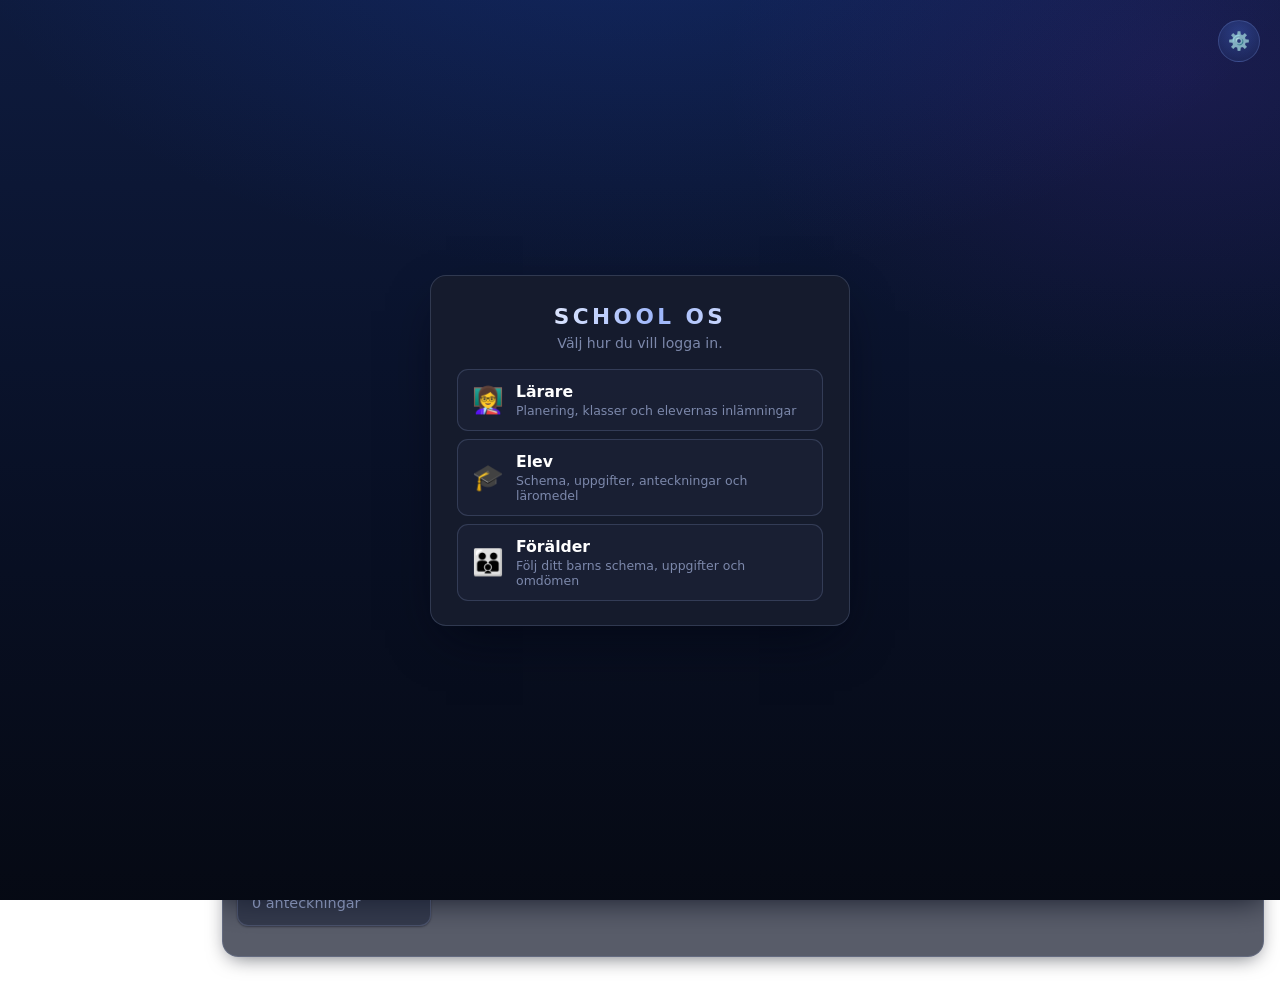
<file: index.html>
<!DOCTYPE html>
<html lang="sv">
<head>
  <meta charset="UTF-8" />
  <meta name="viewport" content="width=device-width, initial-scale=1" />
  <title>School OS</title>
  <!-- The app itself lives in the "School OS" folder, whose space has to be
       percent-encoded in a URL. This redirect keeps the published address a
       plain https://<user>.github.io/Wproz/ instead of making anyone type
       the encoded path by hand. -->
  <meta http-equiv="refresh" content="0; url=./School%20OS/Start.html" />
  <link rel="canonical" href="./School%20OS/Start.html" />
  <style>
    body {
      margin: 0;
      min-height: 100vh;
      display: flex;
      align-items: center;
      justify-content: center;
      font-family: "Segoe UI", system-ui, sans-serif;
      color: #eef2fb;
      background: #0b1020;
    }
    a {
      color: #7aa2ff;
    }
  </style>
</head>
<body>
  <p>Öppnar School OS… <a href="./School%20OS/Start.html">Klicka här om inget händer.</a></p>
  <script>
    // Belt-and-suspenders: some browsers ignore a meta refresh when the page
    // is restored from the back/forward cache.
    location.replace("./School%20OS/Start.html");
  </script>
</body>
</html>
</file>
<file: School OS/StartStyle.css>
/* A layout class with its own `display` outranks the browser's [hidden]
   rule, so any element given `display: flex` here would stay on screen
   while its .hidden flag said otherwise. Settling it once, up front,
   keeps every panel in the app honest about being hidden. */
[hidden] {
  display: none !important;
}

:root {
  --hue: 224;
  --sat: 63%;

  /* School OS 3.0 surface system. Everything visual routes through these
     so the whole app restyles coherently and still follows the live
     --hue/--sat theme picker. Purely cosmetic -- no layout metrics here,
     so positioning is untouched. */
  --surface-1: hsl(var(--hue) 34% 14% / 0.72);
  --surface-2: hsl(var(--hue) 34% 17% / 0.6);
  --surface-hover: hsl(var(--hue) 45% 32% / 0.28);
  --surface-sunken: hsl(var(--hue) 40% 9% / 0.5);

  --line-soft: hsl(var(--hue) 40% 70% / 0.14);
  --line: hsl(var(--hue) 40% 70% / 0.22);
  --line-strong: hsl(var(--hue) 55% 72% / 0.38);

  --accent: hsl(var(--hue) 92% 68%);
  --accent-soft: hsl(var(--hue) 92% 68% / 0.16);
  --accent-line: hsl(var(--hue) 92% 72% / 0.55);
  --accent-glow: hsl(var(--hue) 92% 60% / 0.28);

  --text: #eef2fb;
  --text-dim: #aab6d4;
  --text-faint: #7c88ab;
  /* Emphasis text -- headings, the active tab, a selected row. A light UI
     style flips this to near-black while --text stays the body colour. */
  --text-strong: #ffffff;

  --radius-sm: 7px;
  --radius: 11px;
  --radius-lg: 16px;

  --shadow-sm: 0 1px 2px rgba(3, 6, 18, 0.4);
  --shadow: 0 6px 20px -6px rgba(3, 6, 18, 0.6);
  --shadow-lg: 0 20px 50px -16px rgba(3, 6, 18, 0.75);

  --ease: cubic-bezier(0.32, 0.72, 0.28, 1);

  --app-bg:
    radial-gradient(1100px 620px at 50% -12%, hsl(var(--hue) 82% 52% / 0.2), transparent 62%),
    radial-gradient(760px 520px at 92% 8%, hsl(calc(var(--hue) + 42) 72% 52% / 0.12), transparent 60%),
    linear-gradient(
      to bottom,
      hsl(var(--hue) var(--sat) 15%) 0%,
      hsl(var(--hue) var(--sat) 9%) 55%,
      hsl(var(--hue) calc(var(--sat) - 8%) 5%) 100%
    );
  --topbar-bg: linear-gradient(to bottom, hsl(var(--hue) 40% 12% / 0.55), transparent);
  --logo-bg: linear-gradient(100deg, #ffffff 10%, hsl(var(--hue) 92% 80%) 55%, #ffffff 95%);
  --blur: 14px;
  --popover-bg: hsl(var(--hue) 35% 13% / 0.98);
  --status-neutral: #c2c2c2;
  --status-progress: #ffc966;
  --status-completed: #6fe3ab;
  --status-fail: #ff8a8a;
}

/* ---------- UI styles ----------
   Each style is a full re-declaration of the token block above, so the
   whole app restyles from one attribute on <html> and every style still
   follows the live --hue/--sat colour picker. No layout metrics are
   touched, only surfaces, lines, radii, shadows and text colours. */

/* Kompakt: flat and square. No glow, minimal shadow, tight corners --
   more information per screen, less chrome. */
:root[data-ui-style="kompakt"] {
  --surface-1: hsl(var(--hue) 30% 13% / 0.9);
  --surface-2: hsl(var(--hue) 28% 17% / 0.85);
  --surface-hover: hsl(var(--hue) 35% 26% / 0.9);
  --surface-sunken: hsl(var(--hue) 32% 9% / 0.8);

  --line-soft: hsl(var(--hue) 25% 65% / 0.16);
  --line: hsl(var(--hue) 25% 65% / 0.28);
  --line-strong: hsl(var(--hue) 40% 70% / 0.45);

  --accent: hsl(var(--hue) 85% 66%);
  --accent-soft: hsl(var(--hue) 85% 60% / 0.2);
  --accent-line: hsl(var(--hue) 85% 66% / 0.7);
  --accent-glow: transparent;

  --radius-sm: 2px;
  --radius: 3px;
  --radius-lg: 4px;

  --shadow-sm: none;
  --shadow: none;
  --shadow-lg: 0 8px 24px -10px rgba(0, 0, 0, 0.7);

  --app-bg: linear-gradient(to bottom, hsl(var(--hue) 24% 12%), hsl(var(--hue) 24% 8%));
  --topbar-bg: hsl(var(--hue) 26% 14%);
  --popover-bg: hsl(var(--hue) 26% 15%);
  --blur: 0px;
}

/* Ljus: a light, papery UI. --text-strong flips to near-black so headings
   and selected rows stay legible on pale surfaces. */
:root[data-ui-style="ljus"] {
  --surface-1: hsl(var(--hue) 45% 100% / 0.78);
  --surface-2: hsl(var(--hue) 40% 99% / 0.9);
  --surface-hover: hsl(var(--hue) 70% 90% / 0.75);
  --surface-sunken: hsl(var(--hue) 35% 95% / 0.9);

  --line-soft: hsl(var(--hue) 30% 40% / 0.14);
  --line: hsl(var(--hue) 30% 35% / 0.24);
  --line-strong: hsl(var(--hue) 55% 45% / 0.45);

  --accent: hsl(var(--hue) 72% 44%);
  --accent-soft: hsl(var(--hue) 80% 60% / 0.18);
  --accent-line: hsl(var(--hue) 65% 52% / 0.55);
  --accent-glow: hsl(var(--hue) 70% 60% / 0.18);

  --text: #26304a;
  --text-dim: #4e5a76;
  --text-faint: #74809b;
  --text-strong: #0d1424;

  --shadow-sm: 0 1px 2px hsl(var(--hue) 30% 30% / 0.1);
  --shadow: 0 6px 18px -8px hsl(var(--hue) 30% 25% / 0.28);
  --shadow-lg: 0 20px 44px -18px hsl(var(--hue) 30% 25% / 0.4);

  --app-bg:
    radial-gradient(1000px 560px at 50% -10%, hsl(var(--hue) 80% 78% / 0.3), transparent 60%),
    linear-gradient(to bottom, hsl(var(--hue) 40% 97%), hsl(var(--hue) 30% 92%));
  --topbar-bg: linear-gradient(to bottom, hsl(var(--hue) 50% 100% / 0.75), transparent);
  --popover-bg: hsl(var(--hue) 45% 100% / 0.98);
  --status-neutral: #4c5364;
  /* The pastel status colours are tuned for a dark chip; on a pale one
     they need to go darker to stay readable. */
  --status-progress: #8a5300;
  --status-completed: #0d7048;
  --status-fail: #b02418;
  --logo-bg: linear-gradient(100deg, hsl(var(--hue) 60% 22%) 10%, hsl(var(--hue) 75% 42%) 55%, hsl(var(--hue) 60% 22%) 95%);
}

/* Kontrast: maximum separation between surfaces and text. Near-black
   ground, bright borders on everything, pure white type. */
:root[data-ui-style="kontrast"] {
  --surface-1: #0a0d16;
  --surface-2: #121724;
  --surface-hover: hsl(var(--hue) 80% 45% / 0.35);
  --surface-sunken: #05070d;

  --line-soft: hsl(var(--hue) 40% 80% / 0.35);
  --line: hsl(var(--hue) 50% 85% / 0.55);
  --line-strong: hsl(var(--hue) 90% 80%);

  --accent: hsl(var(--hue) 100% 75%);
  --accent-soft: hsl(var(--hue) 100% 65% / 0.3);
  --accent-line: hsl(var(--hue) 100% 78%);
  --accent-glow: hsl(var(--hue) 100% 70% / 0.5);

  --text: #ffffff;
  --text-dim: #d6ddef;
  --text-faint: #a6b0c9;
  --text-strong: #ffffff;

  --radius-sm: 3px;
  --radius: 5px;
  --radius-lg: 6px;

  --shadow-sm: none;
  --shadow: none;
  --shadow-lg: 0 10px 30px -12px #000000;

  --app-bg: linear-gradient(to bottom, #05070d, #02040a);
  --topbar-bg: #05070d;
  --popover-bg: #0a0d16;
  --logo-bg: linear-gradient(100deg, #ffffff 10%, hsl(var(--hue) 100% 82%) 55%, #ffffff 95%);
  --blur: 0px;
}

/* Mjuk: rounder and warmer, with deeper shadows and softer edges. */
:root[data-ui-style="mjuk"] {
  --surface-1: hsl(var(--hue) 40% 20% / 0.6);
  --surface-2: hsl(var(--hue) 40% 26% / 0.5);
  --surface-hover: hsl(var(--hue) 60% 42% / 0.34);
  --surface-sunken: hsl(var(--hue) 45% 14% / 0.45);

  --line-soft: hsl(var(--hue) 60% 85% / 0.1);
  --line: hsl(var(--hue) 60% 85% / 0.16);
  --line-strong: hsl(var(--hue) 70% 80% / 0.3);

  --accent: hsl(var(--hue) 85% 76%);
  --accent-soft: hsl(var(--hue) 85% 70% / 0.2);
  --accent-line: hsl(var(--hue) 85% 78% / 0.45);
  --accent-glow: hsl(var(--hue) 85% 70% / 0.3);

  --text: #f3f1fb;
  --text-dim: #c3bedd;
  --text-faint: #8f89ab;

  --radius-sm: 12px;
  --radius: 18px;
  --radius-lg: 26px;

  --shadow-sm: 0 2px 6px -2px hsl(var(--hue) 50% 4% / 0.5);
  --shadow: 0 10px 30px -10px hsl(var(--hue) 50% 4% / 0.65);
  --shadow-lg: 0 26px 60px -20px hsl(var(--hue) 50% 4% / 0.75);

  --app-bg:
    radial-gradient(900px 520px at 18% -8%, hsl(calc(var(--hue) + 24) 70% 55% / 0.3), transparent 62%),
    radial-gradient(820px 520px at 88% 6%, hsl(calc(var(--hue) - 30) 70% 55% / 0.24), transparent 60%),
    linear-gradient(to bottom, hsl(var(--hue) 42% 18%), hsl(var(--hue) 45% 11%));
  --topbar-bg: linear-gradient(to bottom, hsl(var(--hue) 45% 22% / 0.5), transparent);
  --popover-bg: hsl(var(--hue) 42% 19% / 0.98);
  --blur: 20px;
}

* {
  box-sizing: border-box;
}

html {
  overflow-x: hidden;
}

body {
  margin: 0;
  font-family: "Inter", "Segoe UI Variable", "Segoe UI", system-ui, -apple-system, sans-serif;
  color: var(--text);
  -webkit-font-smoothing: antialiased;
  text-rendering: optimizeLegibility;
  min-height: 100vh;
  max-width: 100vw;
  overflow-x: hidden;
  display: flex;
  flex-direction: column;
  background: var(--app-bg);
  background-attachment: fixed;
}

/* ---------- Top bar & navigation ---------- */

.topbar {
  display: flex;
  flex-direction: column;
  align-items: center;
  padding: 18px 20px 16px;
  border-bottom: 1px solid var(--line-soft);
  background: var(--topbar-bg);
  backdrop-filter: blur(var(--blur));
}

.logo-block {
  display: flex;
  flex-direction: column;
  align-items: center;
  margin-bottom: 14px;
}

/* Which school the session belongs to, under the product name -- the
   place a tenant name goes. */
.logo-school {
  margin: 3px 0 0;
  font-size: 0.72rem;
  letter-spacing: 0.06em;
  color: var(--text-faint);
}

.logo-school:empty {
  display: none;
}

.logo {
  margin: 0;
  font-size: 1.4rem;
  letter-spacing: 0.16em;
  font-weight: 650;
  background: var(--logo-bg);
  -webkit-background-clip: text;
  background-clip: text;
  color: transparent;
}

.tabs {
  display: flex;
  justify-content: center;
  gap: 8px;
  flex-wrap: wrap;
  width: 100%;
  max-width: 900px;
}

.tab-btn {
  display: flex;
  flex-direction: column;
  align-items: center;
  gap: 5px;
  flex: 1 1 0;
  min-width: 120px;
  padding: 9px 14px;
  font-size: 0.92rem;
  font-weight: 550;
  color: var(--text-dim);
  background: var(--surface-2);
  border: 1px solid var(--line);
  border-radius: var(--radius);
  box-shadow: var(--shadow-sm);
  cursor: pointer;
  transition: background 0.22s var(--ease), border-color 0.22s var(--ease),
    color 0.22s var(--ease), transform 0.18s var(--ease), box-shadow 0.22s var(--ease);
}

.tab-btn:hover {
  background: var(--surface-hover);
  border-color: var(--line-strong);
  color: var(--text);
  transform: translateY(-1px);
  box-shadow: var(--shadow);
}

.tab-btn.active {
  background: linear-gradient(to bottom, var(--accent-soft), hsl(var(--hue) 60% 30% / 0.3));
  border-color: var(--accent-line);
  color: var(--text-strong);
  box-shadow: var(--shadow), 0 0 0 1px var(--accent-glow) inset;
}

.tab-btn:focus-visible {
  outline: 2px solid var(--accent);
  outline-offset: 2px;
}

.tab-btn-label {
  display: inline-block;
}

/* The nested badge shows which tab is currently docked inside this one --
   the button visibly "grows" a second row to hold it, so a host tab reads
   as larger/different from a normal tab at a glance. */
.tab-btn-nested {
  display: inline-flex;
  align-items: center;
  gap: 4px;
  padding: 2px 9px;
  font-size: 0.68rem;
  font-weight: 550;
  color: var(--text-strong);
  background: hsl(var(--hue) 40% 8% / 0.45);
  border: 1px solid var(--accent-line);
  border-radius: 999px;
}

.tab-btn-nested[hidden] {
  display: none;
}

/* ---------- Page content ---------- */

.content {
  margin: 0;
  padding: 18px 16px 32px 32px;
  flex: 1;
  display: flex;
  flex-direction: column;
  min-height: 0;
  width: 100%;
}

.page {
  display: none;
}

.page.active {
  display: block;
}

/* Only Mindmap needs to grow to fill the remaining viewport height (so its
   canvas can fill its box); every other page stays sized to its content,
   same as before. */
#mindmap.page.active {
  display: flex;
  flex-direction: column;
  flex: 1;
  min-height: 0;
}

/* ---------- Catalog (per-page topic index) ---------- */

.page-layout {
  display: flex;
  align-items: flex-start;
  gap: 20px;
}

#mindmap .page-layout {
  flex: 1;
  align-items: stretch;
  min-height: 0;
}

.catalog {
  flex: 0 0 170px;
  position: sticky;
  top: 20px;
  border-right: 1px solid var(--line-soft);
  padding-right: 16px;
}

.catalog-title {
  margin: 0 0 6px;
  font-size: 0.7rem;
  font-weight: 650;
  text-transform: uppercase;
  letter-spacing: 0.1em;
  color: var(--text-faint);
}

/* Second and later headings in the same catalog need to breathe away from
   the list above them; the first one still sits flush at the top. */
.catalog-title-section {
  margin-top: 18px;
}

.catalog-list {
  list-style: none;
  margin: 0;
  padding: 0;
  display: flex;
  flex-direction: column;
  gap: 3px;
}

.catalog-list li {
  padding: 5px 8px;
  background: var(--surface-2);
  border: 1px solid var(--line-soft);
  border-left: 2px solid var(--accent-line);
  border-radius: var(--radius-sm);
  font-size: 0.86rem;
  color: var(--text-dim);
}

.catalog-list-clickable li {
  cursor: pointer;
  transition: background 0.18s var(--ease), border-color 0.18s var(--ease), color 0.18s var(--ease);
}

.catalog-list-clickable li:hover {
  background: var(--surface-hover);
  color: var(--text);
}

.catalog-list-clickable li.active {
  background: var(--accent-soft);
  border-color: var(--accent-line);
  color: var(--text-strong);
}

.page-body {
  flex: 1;
  min-width: 0;
}

#mindmap .page-body {
  display: flex;
  flex-direction: column;
  min-height: 0;
}

@media (max-width: 700px) {
  .page-layout {
    flex-direction: column;
  }

  .catalog {
    position: static;
    flex: none;
    width: 100%;
    border-right: none;
    border-bottom: 1px solid var(--line-soft);
    padding-right: 0;
    padding-bottom: 16px;
  }
}

.page h2 {
  font-weight: 600;
  color: var(--text-strong);
  margin-bottom: 12px;
  letter-spacing: -0.01em;
}

.muted {
  color: var(--text-faint);
}

.list {
  list-style: none;
  margin: 0;
  padding: 0;
  display: flex;
  flex-direction: column;
  gap: 4px;
}

.list li {
  padding: 6px 8px;
  background: var(--surface-2);
  border: 1px solid var(--line-soft);
  border-radius: var(--radius-sm);
}

.time {
  display: inline-block;
  width: 55px;
  color: var(--accent);
  font-weight: 650;
  font-variant-numeric: tabular-nums;
}

/* ---------- Panels (Assignments table wrap, Calendar) ---------- */

.panel {
  background: var(--surface-1);
  border: 1px solid var(--line);
  border-radius: var(--radius-lg);
  padding: 12px 14px;
  box-shadow: var(--shadow);
  backdrop-filter: blur(16px);
}

.panel > h3 {
  margin: 0 0 10px;
  padding-bottom: 8px;
  font-size: 1rem;
  color: var(--text);
  font-weight: 600;
  letter-spacing: -0.01em;
  border-bottom: 1px solid var(--line-soft);
}

/* ---------- Cards (Subjects) ---------- */

.card-grid {
  display: grid;
  grid-template-columns: repeat(auto-fit, minmax(180px, 1fr));
  gap: 10px;
}

.card {
  background: var(--surface-2);
  border: 1px solid var(--line);
  border-radius: var(--radius);
  padding: 14px;
  box-shadow: var(--shadow-sm);
  transition: background 0.22s var(--ease), border-color 0.22s var(--ease),
    transform 0.22s var(--ease), box-shadow 0.22s var(--ease);
}

.card:hover {
  background: var(--surface-hover);
  border-color: var(--line-strong);
  transform: translateY(-2px);
  box-shadow: var(--shadow);
}

.card h3 {
  margin: 0 0 6px;
  font-weight: 600;
  letter-spacing: -0.01em;
}

.card p {
  margin: 0;
  font-size: 0.9rem;
}

/* ---------- Table (Assignments) ---------- */

.table {
  width: 100%;
  border-collapse: collapse;
  border: 1px solid var(--line-soft);
  border-radius: var(--radius);
  overflow: hidden;
}

.table th,
.table td {
  text-align: left;
  padding: 8px 10px;
  border-bottom: 1px solid var(--line-soft);
  border-right: 1px solid var(--line-soft);
}

.table th:last-child,
.table td:last-child {
  border-right: none;
}

.table tr:last-child td {
  border-bottom: none;
}

.table th {
  color: var(--text-faint);
  background: var(--surface-sunken);
  font-weight: 650;
  font-size: 0.72rem;
  text-transform: uppercase;
  letter-spacing: 0.08em;
}

.table tbody tr {
  transition: background 0.18s var(--ease);
}

.table tbody tr:hover {
  background: var(--surface-hover);
}

.status {
  display: inline-block;
  padding: 4px 10px;
  border: 1px solid currentColor;
  border-radius: 999px;
  font-size: 0.76rem;
  font-weight: 600;
  letter-spacing: 0.01em;
}

.status-notstarted {
  background: rgba(140, 140, 140, 0.2);
  color: var(--status-neutral);
}

.status-progress {
  background: rgba(255, 190, 60, 0.15);
  color: var(--status-progress);
}

.status-submitted {
  background: var(--accent-soft);
  color: var(--accent);
}

.status-completed {
  background: rgba(70, 210, 140, 0.15);
  color: var(--status-completed);
}

.status-fail {
  background: rgba(255, 90, 90, 0.15);
  color: var(--status-fail);
}

/* ---------- Schema (weekly timetable) ---------- */

.subjects-panel {
  margin-top: 16px;
}

.schedule-scroll {
  overflow-x: auto;
}

.schedule-grid {
  display: grid;
  grid-template-columns: 64px repeat(5, minmax(110px, 1fr));
  grid-template-rows: auto repeat(16, 28px);
  min-width: 640px;
}

.schedule-day-header {
  grid-row: 1;
  padding-bottom: 6px;
  text-align: center;
  font-size: 0.82rem;
  font-weight: 650;
  color: var(--text-dim);
  border-bottom: 1px solid var(--line-soft);
}

.schedule-day-col {
  border-left: 1px solid var(--line-soft);
  background-image: repeating-linear-gradient(
    to bottom,
    rgba(255, 255, 255, 0.1) 0,
    rgba(255, 255, 255, 0.1) 1px,
    transparent 1px,
    transparent 56px
  );
}

.schedule-time {
  grid-column: 1;
  padding-top: 2px;
  padding-right: 8px;
  font-size: 0.75rem;
  color: var(--text-faint);
  text-align: right;
  font-variant-numeric: tabular-nums;
  border-top: 1px solid var(--line-soft);
}

.schedule-lesson {
  margin: 2px 3px;
  padding: 4px 6px;
  font-size: 0.78rem;
  font-weight: 550;
  color: var(--text-strong);
  background: linear-gradient(to bottom right, hsl(var(--hue) 70% 46% / 0.7), hsl(var(--hue) 65% 34% / 0.7));
  border: 1px solid var(--accent-line);
  border-radius: var(--radius-sm);
  box-shadow: var(--shadow-sm);
  overflow: hidden;
  z-index: 1;
}

/* ---------- Mindmap (document list) ---------- */

.doc-list li {
  display: flex;
  align-items: center;
  justify-content: space-between;
  gap: 6px;
  cursor: pointer;
  transition: background 0.18s var(--ease), border-color 0.18s var(--ease), color 0.18s var(--ease);
}

.doc-list-label {
  min-width: 0;
  flex: 1;
}

.doc-list li:hover {
  background: var(--surface-hover);
  color: var(--text);
}

.doc-list li.active {
  background: var(--accent-soft);
  border-color: var(--accent-line);
  color: var(--text-strong);
}

.doc-list-empty {
  font-size: 0.85rem;
  color: var(--text-faint);
  padding: 5px 8px;
  cursor: default;
}

.doc-list-empty:hover {
  background: transparent;
}

.doc-list-group-header {
  font-weight: 650;
  color: var(--text-faint);
  background: var(--surface-sunken);
}

.doc-list-group-toggle {
  font-size: 0.7rem;
  flex-shrink: 0;
  transition: transform 0.2s ease;
}

.doc-list-group-header.collapsed .doc-list-group-toggle {
  transform: rotate(-90deg);
}

.doc-new-btn {
  padding: 7px 8px;
  font-size: 0.82rem;
  font-weight: 550;
  color: var(--text-dim);
  background: var(--surface-2);
  border: 1px solid var(--line);
  border-radius: var(--radius-sm);
  cursor: pointer;
  text-align: left;
  transition: background 0.2s var(--ease), border-color 0.2s var(--ease), color 0.2s var(--ease);
}

.doc-new-btn-toggle {
  display: flex;
  align-items: center;
  justify-content: space-between;
  gap: 8px;
  width: 100%;
}

.doc-new-btn-arrow {
  font-size: 0.7rem;
  flex-shrink: 0;
  transition: transform 0.2s ease;
}

.doc-new-btn-toggle.open .doc-new-btn-arrow {
  transform: rotate(180deg);
}

.doc-new-btn:hover {
  background: var(--surface-hover);
  border-color: var(--line-strong);
  color: var(--text);
}

/* ---------- Mindmap (groups) ---------- */

.new-group-row {
  margin: 10px 0 16px;
}

.new-group-form {
  display: flex;
  flex-direction: column;
  gap: 6px;
  margin-top: 6px;
}

.new-group-form[hidden] {
  display: none;
}

.new-group-form .doc-title-input {
  font-size: 0.82rem;
  padding: 6px 8px;
}

.group-subject-select {
  padding: 6px 8px;
  font-size: 0.82rem;
  color: var(--text-dim);
  background: var(--surface-sunken);
  border: 1px solid var(--line);
  border-radius: var(--radius-sm);
  transition: border-color 0.2s var(--ease);
}

.group-subject-select:focus {
  outline: none;
  border-color: var(--accent-line);
}

.doc-list-title {
  margin-top: 0;
}

/* ---------- GroupDock ---------- */

.groupdock-intro {
  margin: 0 0 14px;
  font-size: 0.85rem;
}

.groupdock-subtitle {
  margin: 0 0 8px;
  font-size: 0.72rem;
  font-weight: 650;
  text-transform: uppercase;
  letter-spacing: 0.09em;
  color: var(--text-faint);
}

.groupdock-subjects {
  margin-bottom: 18px;
}

.group-dock-list {
  display: flex;
  flex-direction: column;
  gap: 10px;
}

.group-box {
  border: 1px solid var(--line);
  border-radius: var(--radius);
  background: var(--surface-2);
  box-shadow: var(--shadow-sm);
  overflow: hidden;
  transition: border-color 0.22s var(--ease), box-shadow 0.22s var(--ease);
}

.group-box:hover {
  border-color: var(--line-strong);
  box-shadow: var(--shadow);
}

.group-box-header {
  display: flex;
  align-items: center;
  gap: 10px;
  padding: 10px 12px;
  cursor: pointer;
}

.group-box-heading {
  display: flex;
  flex-direction: column;
  gap: 2px;
  min-width: 0;
  flex: 1;
}

.group-box-name {
  font-weight: 600;
  letter-spacing: -0.01em;
  color: var(--text-strong);
}

.group-box-meta {
  font-size: 0.78rem;
  color: var(--text-faint);
}

.group-box-toggle {
  flex-shrink: 0;
  width: 26px;
  height: 26px;
  display: flex;
  align-items: center;
  justify-content: center;
  font-size: 0.8rem;
  color: var(--text-dim);
  background: var(--surface-sunken);
  border: 1px solid var(--line);
  border-radius: var(--radius-sm);
  cursor: pointer;
  transition: transform 0.2s var(--ease);
}

.group-box.collapsed .group-box-toggle {
  transform: rotate(-90deg);
}

.group-box-body {
  display: flex;
  flex-direction: column;
  gap: 4px;
  padding: 0 12px 12px;
}

.group-box.collapsed .group-box-body {
  display: none;
}

.group-dock-item {
  padding: 6px 8px;
  font-size: 0.85rem;
  color: var(--text-dim);
  background: var(--surface-sunken);
  border: 1px solid var(--line-soft);
  border-radius: var(--radius-sm);
  cursor: pointer;
  transition: background 0.18s var(--ease), border-color 0.18s var(--ease), color 0.18s var(--ease);
}

.group-dock-item:hover {
  background: var(--surface-hover);
  border-color: var(--accent-line);
  color: var(--text);
}

.group-dock-item-empty {
  padding: 6px 8px;
  font-size: 0.82rem;
  color: var(--text-faint);
}

/* ---------- Mindmap (editor) ---------- */

.mindmap-panel {
  display: flex;
  flex-direction: column;
  flex: 1;
  min-height: 65vh;
}

.doc-toolbar {
  position: relative;
  display: flex;
  align-items: center;
  gap: 10px;
  margin-bottom: 10px;
}

.doc-toolbar[hidden] {
  display: none;
}

.doc-title-input {
  flex: 1;
  padding: 7px 10px;
  font-size: 0.95rem;
  font-weight: 500;
  color: var(--text-strong);
  background: var(--surface-sunken);
  border: 1px solid var(--line);
  border-radius: var(--radius-sm);
}

.doc-title-input:focus {
  outline: none;
  border-color: var(--accent-line);
}

.doc-delete-btn {
  padding: 6px 10px;
  font-size: 0.9rem;
  background: rgba(255, 90, 90, 0.1);
  border: 1px solid rgba(255, 90, 90, 0.4);
  border-radius: var(--radius-sm);
  color: #ff8a8a;
  cursor: pointer;
  transition: background 0.2s ease;
}

.doc-delete-btn:hover {
  background: rgba(255, 90, 90, 0.2);
}

.doc-delete-btn.confirm-armed,
.draw-tool-btn.confirm-armed {
  background: rgba(255, 90, 90, 0.35);
  border-color: #ff8a8a;
  color: var(--text-strong);
  white-space: nowrap;
}

.text-editor {
  flex: 1;
  width: 100%;
  min-height: 55vh;
  padding: 12px;
  font-family: inherit;
  font-size: 0.95rem;
  line-height: 1.6;
  color: var(--text);
  background: var(--surface-sunken);
  border: 1px solid var(--line);
  border-radius: var(--radius-sm);
  overflow-y: auto;
}

.text-editor:focus {
  outline: none;
  border-color: var(--accent-line);
}

.text-editor[hidden] {
  display: none;
}

.text-editor.is-empty::before {
  content: attr(data-placeholder);
  color: var(--text-faint);
  pointer-events: none;
}

.text-editor h1,
.text-editor h2,
.text-editor h3 {
  margin: 0.4em 0;
  color: var(--text-strong);
}

.text-editor ul,
.text-editor ol {
  margin: 0.4em 0;
  padding-left: 1.6em;
}

.text-toolbar {
  display: flex;
  align-items: center;
  gap: 6px;
  flex-wrap: wrap;
  margin-bottom: 10px;
}

.text-toolbar[hidden] {
  display: none;
}

.text-toolbar-select {
  padding: 5px 6px;
  font-size: 0.8rem;
  color: var(--text-dim);
  background: var(--surface-sunken);
  border: 1px solid var(--line);
  border-radius: var(--radius-sm);
  cursor: pointer;
}

.text-toolbar-sep {
  width: 1px;
  height: 20px;
  background: var(--line);
}

.text-tool-btn {
  min-width: 28px;
  padding: 5px 8px;
  font-size: 0.82rem;
  color: var(--text-dim);
  background: var(--surface-sunken);
  border: 1px solid var(--line);
  border-radius: var(--radius-sm);
  cursor: pointer;
}

.text-tool-btn:hover {
  background: var(--surface-hover);
}

.text-tool-btn.active {
  border-color: hsl(var(--hue) 100% 75% / 0.7);
  color: var(--text-strong);
  background: hsl(var(--hue) 60% 40% / 0.3);
}

.text-tool-btn-bold {
  font-weight: 700;
}

.text-tool-btn-italic {
  font-style: italic;
}

.text-tool-btn-underline {
  text-decoration: underline;
}

.text-tool-btn-strike {
  text-decoration: line-through;
}

.text-color-input {
  width: 28px;
  height: 28px;
  padding: 0;
  border: 1px solid var(--line);
  border-radius: var(--radius-sm);
  background: none;
  cursor: pointer;
}

.draw-area {
  display: flex;
  flex-direction: column;
  flex: 1;
  min-height: 0;
  gap: 10px;
}

.draw-area[hidden] {
  display: none;
}

.draw-toolbar {
  display: flex;
  align-items: center;
  gap: 8px;
  flex-wrap: wrap;
}

.draw-toolbar-bg {
  margin-top: -2px;
}

.draw-toolbar-label {
  font-size: 0.8rem;
  color: var(--text-faint);
}

.draw-toolbar-sep {
  width: 1px;
  height: 20px;
  background: var(--line);
}

.draw-zoom-label {
  min-width: 52px;
  text-align: center;
}

.draw-color-btn {
  display: inline-flex;
  align-items: center;
  gap: 6px;
}

.draw-color-btn-swatch {
  width: 16px;
  height: 16px;
  border-radius: 50%;
  border: 1px solid rgba(255, 255, 255, 0.4);
  flex-shrink: 0;
}

.color-picker-popover {
  position: absolute;
  top: 8px;
  left: 8px;
  z-index: 10;
  width: 220px;
  padding: 12px;
  background: var(--popover-bg);
  border: 1px solid hsl(var(--hue) 55% 65% / 0.35);
  border-radius: 10px;
  box-shadow: 0 12px 40px rgba(0, 0, 0, 0.5);
}

.color-picker-popover[hidden] {
  display: none;
}

.color-picker-row {
  display: flex;
  align-items: center;
  gap: 8px;
}

.color-picker-recent-label {
  margin: 10px 0 6px;
  font-size: 0.75rem;
  font-weight: 600;
  text-transform: uppercase;
  letter-spacing: 0.05em;
  color: var(--text-faint);
}

.color-picker-recent {
  display: flex;
  align-items: center;
  gap: 6px;
  min-height: 22px;
}

.color-picker-recent-empty {
  margin: 0;
  font-size: 0.8rem;
}

.recent-color-btn {
  width: 22px;
  height: 22px;
  border-radius: 50%;
  border: 1px solid var(--line);
  cursor: pointer;
  padding: 0;
}

.recent-color-btn:hover {
  border-color: var(--text-strong);
}

.color-picker-actions {
  display: flex;
  justify-content: flex-end;
  gap: 8px;
  margin-top: 12px;
}

.draw-tool-btn {
  padding: 6px 10px;
  font-size: 0.82rem;
  color: var(--text-dim);
  background: var(--surface-sunken);
  border: 1px solid var(--line);
  border-radius: var(--radius-sm);
  cursor: pointer;
}

.draw-tool-btn:hover {
  background: var(--surface-hover);
}

.draw-tool-btn.active {
  border-color: hsl(var(--hue) 100% 75% / 0.7);
  color: var(--text-strong);
}

.draw-tool-btn:disabled {
  opacity: 0.4;
  cursor: default;
}

.draw-tool-btn:disabled:hover {
  background: var(--surface-sunken);
}

.draw-canvas-wrap {
  position: relative;
  flex: 1;
  min-height: 50vh;
  border: 1px solid var(--line);
  border-radius: var(--radius-sm);
  /* The canvas bitmap is a fixed, screen-sized resolution that never
     resizes with this wrapper (see resizeDrawCanvas in script.js) -- only
     a scaled/panned viewport onto it clipped here. Growing or shrinking
     the wrapper (window resize, tab rescale, split-view resize) just
     reveals more or less of the same canvas instead of stretching it. */
  overflow: hidden;
}

.draw-canvas-wrap.pan-mode .draw-canvas {
  cursor: grab;
}

.draw-canvas-wrap.panning .draw-canvas {
  cursor: grabbing;
}

.draw-canvas {
  display: block;
  position: absolute;
  top: 0;
  left: 0;
  transform-origin: 0 0;
  background: #ffffff;
  cursor: none;
  touch-action: none;
}

.brush-cursor {
  position: absolute;
  border-radius: 50%;
  border: 1px solid rgba(0, 0, 0, 0.85);
  box-shadow: 0 0 0 1px rgba(255, 255, 255, 0.9);
  pointer-events: none;
  z-index: 5;
}

.brush-cursor[hidden] {
  display: none;
}

.mindmap-empty {
  margin: 0;
}

/* ---------- Theme settings ---------- */

/* ---------- Startup screen (role picker + login gate) ---------- */

.startup-screen {
  position: fixed;
  inset: 0;
  z-index: 200;
  display: flex;
  align-items: center;
  justify-content: center;
  padding: 24px;
  overflow-y: auto;
  background: var(--app-bg);
  background-attachment: fixed;
}

.startup-screen[hidden] {
  display: none;
}

.startup-card {
  width: 100%;
  max-width: 420px;
  padding: 28px 26px 24px;
  background: var(--popover-bg);
  border: 1px solid var(--line);
  border-radius: var(--radius-lg);
  box-shadow: var(--shadow-lg);
}

.startup-logo {
  margin: 0 0 6px;
  font-size: 1.35rem;
  letter-spacing: 0.16em;
  font-weight: 650;
  text-align: center;
  background: var(--logo-bg);
  -webkit-background-clip: text;
  background-clip: text;
  color: transparent;
}

.startup-lead {
  margin: 0 0 18px;
  font-size: 0.88rem;
  text-align: center;
  color: var(--text-faint);
}

.startup-role-list {
  display: flex;
  flex-direction: column;
  gap: 8px;
}

.startup-role {
  display: flex;
  align-items: center;
  gap: 12px;
  padding: 12px 14px;
  font: inherit;
  text-align: left;
  color: var(--text-dim);
  background: var(--surface-2);
  border: 1px solid var(--line);
  border-radius: var(--radius);
  cursor: pointer;
  transition: background 0.2s var(--ease), border-color 0.2s var(--ease),
    color 0.2s var(--ease), transform 0.2s var(--ease);
}

.startup-role:hover {
  background: var(--surface-hover);
  border-color: var(--accent-line);
  color: var(--text);
  transform: translateY(-1px);
}

.startup-role-icon {
  flex-shrink: 0;
  font-size: 1.6rem;
}

.startup-role-body {
  display: flex;
  flex-direction: column;
  gap: 2px;
  min-width: 0;
}

.startup-role-name {
  font-size: 0.98rem;
  font-weight: 650;
  color: var(--text-strong);
}

.startup-role-desc {
  font-size: 0.78rem;
  color: var(--text-faint);
}

.startup-login {
  display: flex;
  flex-direction: column;
  gap: 12px;
}

.startup-login[hidden] {
  display: none;
}

.startup-login-role {
  margin: 0;
  font-size: 0.88rem;
  font-weight: 550;
  text-align: center;
  color: var(--text-dim);
}

.startup-field {
  display: flex;
  flex-direction: column;
  gap: 5px;
}

.startup-field-label {
  font-size: 0.72rem;
  font-weight: 650;
  text-transform: uppercase;
  letter-spacing: 0.09em;
  color: var(--text-faint);
}

.startup-error {
  margin: 0;
  font-size: 0.8rem;
  color: var(--status-fail);
}

.startup-error[hidden] {
  display: none;
}

.startup-login-actions {
  display: flex;
  align-items: center;
  gap: 8px;
  margin-top: 2px;
}

.startup-submit {
  flex: 1;
  text-align: center;
}

.startup-note {
  margin: 4px 0 0;
  font-size: 0.74rem;
  line-height: 1.45;
  text-align: center;
}

/* Mirrors the settings button in the opposite corner, so neither affects
   the page layout. */
.start-menu-btn {
  position: fixed;
  top: 20px;
  left: 20px;
  width: 42px;
  height: 42px;
  display: flex;
  align-items: center;
  justify-content: center;
  font-size: 1.2rem;
  color: var(--text);
  background: radial-gradient(circle at 50% 30%, hsl(var(--hue) 60% 55% / 0.4), hsl(var(--hue) 50% 25% / 0.3));
  border: 1px solid hsl(var(--hue) 55% 65% / 0.3);
  border-radius: 50%;
  cursor: pointer;
  transition: transform 0.2s ease, border-color 0.25s ease;
  z-index: 30;
}

.start-menu-btn:hover {
  transform: translateX(-2px);
  border-color: var(--accent-line);
}

/* Sits beside the back arrow so the active role is always visible. Fixed
   like the arrow itself, so it costs the layout nothing. */
.role-badge {
  position: fixed;
  top: 30px;
  left: 70px;
  padding: 3px 10px;
  font-size: 0.72rem;
  font-weight: 650;
  letter-spacing: 0.06em;
  text-transform: uppercase;
  color: var(--text-dim);
  background: var(--surface-2);
  border: 1px solid var(--line);
  border-radius: 999px;
  pointer-events: none;
  z-index: 30;
}

.role-badge:empty {
  display: none;
}

.settings-btn {
  position: fixed;
  top: 20px;
  right: 20px;
  width: 42px;
  height: 42px;
  display: flex;
  align-items: center;
  justify-content: center;
  font-size: 1.1rem;
  color: var(--text);
  background: radial-gradient(circle at 50% 30%, hsl(var(--hue) 60% 55% / 0.4), hsl(var(--hue) 50% 25% / 0.3));
  border: 1px solid hsl(var(--hue) 55% 65% / 0.3);
  border-radius: 50%;
  cursor: pointer;
  transition: transform 0.2s ease, border-color 0.25s ease;
  /* Above the startup overlay (z 200): the gear is part of the login
     window too, so the theme can be set before signing in. */
  z-index: 210;
}

.settings-btn:hover {
  transform: rotate(25deg);
  border-color: var(--accent-line);
}

.settings-btn:focus-visible {
  outline: 2px solid hsl(var(--hue) 100% 75%);
  outline-offset: 2px;
}

.theme-panel {
  position: fixed;
  top: 70px;
  right: 20px;
  width: 220px;
  display: flex;
  flex-direction: column;
  align-items: center;
  gap: 14px;
  padding: 18px;
  background: var(--popover-bg);
  border: 1px solid var(--line);
  border-radius: var(--radius-lg);
  box-shadow: var(--shadow-lg);
  z-index: 211;
}

.theme-panel[hidden] {
  display: none;
}

.theme-panel-header {
  display: flex;
  align-items: center;
  justify-content: space-between;
  width: 100%;
  font-size: 0.85rem;
  color: var(--text-dim);
}

.theme-close {
  background: none;
  border: none;
  color: var(--text-faint);
  font-size: 0.95rem;
  line-height: 1;
  cursor: pointer;
  padding: 2px;
}

.theme-close:hover {
  color: var(--text-strong);
}

.color-wheel {
  border-radius: 50%;
  cursor: crosshair;
  touch-action: none;
}

.theme-preview {
  display: flex;
  align-items: center;
  gap: 10px;
  width: 100%;
  font-size: 0.78rem;
}

.theme-swatch {
  width: 22px;
  height: 22px;
  flex-shrink: 0;
  border-radius: 50%;
  border: 1px solid var(--line);
}

.theme-reset {
  width: 100%;
  padding: 7px 10px;
  font-size: 0.78rem;
  color: var(--text-dim);
  background: none;
  border: 1px solid var(--line-soft);
  border-radius: 8px;
  cursor: pointer;
  transition: border-color 0.2s ease, color 0.2s ease;
}

.theme-reset:hover {
  color: var(--text-strong);
  border-color: hsl(var(--hue) 60% 65% / 0.5);
}

.ui-style-list {
  display: grid;
  grid-template-columns: 1fr 1fr;
  gap: 6px;
  margin-bottom: 4px;
}

.ui-style-btn {
  display: flex;
  align-items: center;
  gap: 7px;
  padding: 7px 8px;
  font: inherit;
  font-size: 0.8rem;
  font-weight: 550;
  text-align: left;
  color: var(--text-dim);
  background: var(--surface-sunken);
  border: 1px solid var(--line);
  border-radius: var(--radius-sm);
  cursor: pointer;
  transition: background 0.18s var(--ease), border-color 0.18s var(--ease), color 0.18s var(--ease);
}

.ui-style-btn:hover {
  background: var(--surface-hover);
  color: var(--text);
}

.ui-style-btn.active {
  background: var(--accent-soft);
  border-color: var(--accent-line);
  color: var(--text-strong);
}

/* A miniature of the style being offered, so the choice reads visually
   rather than only by name. */
.ui-style-chip {
  flex-shrink: 0;
  width: 20px;
  height: 20px;
  border: 1px solid var(--line-strong);
}

.theme-panel-divider {
  width: 100%;
  height: 1px;
  background: var(--line);
}

.delete-warnings-section {
  display: flex;
  flex-direction: column;
  gap: 6px;
  width: 100%;
}

.theme-panel-subtitle {
  font-size: 0.75rem;
  font-weight: 600;
  text-transform: uppercase;
  letter-spacing: 0.06em;
  color: var(--text-faint);
}

.delete-warning-row {
  display: flex;
  align-items: center;
  gap: 8px;
  font-size: 0.85rem;
  color: var(--text-dim);
  cursor: pointer;
}

.delete-warning-row input {
  accent-color: hsl(var(--hue) 70% 55%);
  cursor: pointer;
}

/* ---------- Delete controls (X + inline confirm) ---------- */

.delete-control {
  display: flex;
  align-items: center;
  gap: 4px;
  flex-shrink: 0;
}

.delete-x-btn,
.delete-confirm-btn,
.delete-dontask-btn {
  padding: 3px 7px;
  font-size: 0.75rem;
  line-height: 1;
  color: var(--text-faint);
  background: var(--surface-sunken);
  border: 1px solid var(--line);
  border-radius: var(--radius-sm);
  cursor: pointer;
  transition: background 0.15s ease, border-color 0.15s ease, color 0.15s ease;
}

.delete-x-btn:hover {
  color: #ff8a8a;
  background: rgba(255, 90, 90, 0.12);
  border-color: rgba(255, 90, 90, 0.4);
}

.delete-confirm-btn {
  color: #ff8a8a;
  border-color: rgba(255, 90, 90, 0.4);
}

.delete-confirm-btn:hover {
  background: rgba(255, 90, 90, 0.2);
}

.delete-dontask-btn:hover {
  color: var(--text-strong);
  border-color: var(--accent-line);
}

.delete-control-compact .delete-x-btn,
.delete-control-compact .delete-confirm-btn,
.delete-control-compact .delete-dontask-btn {
  padding: 2px 5px;
  font-size: 0.7rem;
}

.doc-list-group-actions {
  display: flex;
  align-items: center;
  gap: 6px;
  flex-shrink: 0;
}

.app-modal-overlay {
  position: fixed;
  inset: 0;
  display: flex;
  align-items: center;
  justify-content: center;
  background: rgba(4, 6, 16, 0.65);
  z-index: 100;
  padding: 20px;
}

.app-modal-overlay[hidden] {
  display: none;
}

.app-modal {
  width: 100%;
  max-width: 380px;
  background: var(--popover-bg);
  border: 1px solid hsl(var(--hue) 55% 65% / 0.35);
  border-radius: 10px;
  padding: 18px 20px;
  box-shadow: 0 12px 40px rgba(0, 0, 0, 0.5);
}

.app-modal-title {
  margin: 0 0 8px;
  font-size: 1rem;
  color: var(--text-strong);
}

.app-modal-message {
  margin: 0 0 16px;
  font-size: 0.88rem;
  line-height: 1.4;
  color: var(--text-dim);
}

.app-modal-ok {
  width: 100%;
}

/* A drag that starts outside the draw canvas and is then dragged onto it
   (still held) was found to permanently break pointer-event dispatch to
   the page in Chromium once it crosses a few different elements along the
   way -- e.g. the sidebar, then a toolbar button. A drag that only ever
   crosses a single element never triggered it, so this transparent,
   full-page overlay is shown for the duration of any such drag (see the
   pointerdown listener in script.js), giving the browser exactly one
   element to keep dispatching to no matter how far the cursor wanders. */
.drag-guard-overlay {
  position: fixed;
  inset: 0;
  z-index: 1000;
  cursor: none;
}

.drag-guard-overlay[hidden] {
  display: none;
}

/* ---------- Teachers ---------- */

.teacher-grid {
  display: grid;
  grid-template-columns: repeat(auto-fit, minmax(200px, 1fr));
  gap: 10px;
}

.teacher-card {
  display: flex;
  align-items: center;
  gap: 10px;
  padding: 12px;
  background: var(--surface-2);
  border: 1px solid var(--line);
  border-radius: var(--radius);
  cursor: pointer;
  text-align: left;
  font-family: inherit;
  transition: background 0.25s ease, border-color 0.25s ease;
}

.teacher-card:hover {
  background: var(--surface-hover);
  border-color: hsl(var(--hue) 70% 70% / 0.65);
}

.teacher-avatar {
  flex-shrink: 0;
  display: flex;
  align-items: center;
  justify-content: center;
  width: 44px;
  height: 44px;
  border-radius: 50%;
  color: var(--text-strong);
  font-weight: 600;
  font-size: 0.95rem;
}

.teacher-avatar-lg {
  width: 56px;
  height: 56px;
  font-size: 1.2rem;
}

.teacher-card-body {
  min-width: 0;
  display: flex;
  flex-direction: column;
  gap: 2px;
}

.teacher-card-name {
  font-weight: 500;
  color: var(--text-strong);
  white-space: nowrap;
  overflow: hidden;
  text-overflow: ellipsis;
}

.teacher-card-subject {
  font-size: 0.85rem;
}

.teacher-chat-panel {
  display: flex;
  flex-direction: column;
  min-height: 65vh;
}

.teacher-chat-panel[hidden] {
  display: none;
}

.teacher-chat-header {
  display: flex;
  align-items: center;
  gap: 12px;
  padding-bottom: 12px;
  margin-bottom: 12px;
  border-bottom: 1px solid var(--line-soft);
}

.teacher-chat-name {
  margin: 0;
  color: var(--text-strong);
}

.chat-messages {
  flex: 1;
  display: flex;
  flex-direction: column;
  gap: 8px;
  overflow-y: auto;
  padding: 4px 4px 12px;
}

.chat-message {
  max-width: 70%;
  padding: 8px 12px;
  border-radius: 10px;
  font-size: 0.9rem;
  line-height: 1.4;
  border: 1px solid var(--line-soft);
}

.chat-message-user {
  align-self: flex-end;
  background: hsl(var(--hue) 60% 40% / 0.35);
  border-color: hsl(var(--hue) 100% 75% / 0.5);
  color: var(--text-strong);
}

.chat-message-teacher {
  align-self: flex-start;
  background: var(--surface-2);
  color: var(--text);
}

.chat-input-row {
  display: flex;
  gap: 8px;
  padding-top: 10px;
}

/* A document sent into a chat renders as a clickable card instead of a
   plain text bubble -- clicking it jumps straight to that document in
   Mindmap, the same way a GroupDock project item does. */
.chat-message-doc {
  display: flex;
  align-items: center;
  gap: 10px;
  cursor: pointer;
  text-align: left;
  font: inherit;
  transition: background 0.18s var(--ease), border-color 0.18s var(--ease);
}

.chat-message-doc:hover {
  border-color: var(--accent-line);
}

.chat-message-doc-icon {
  font-size: 1.3rem;
  flex-shrink: 0;
}

.chat-message-doc-body {
  display: flex;
  flex-direction: column;
  gap: 1px;
  min-width: 0;
}

.chat-message-doc-name {
  font-weight: 600;
}

.chat-message-doc-meta {
  font-size: 0.76rem;
  opacity: 0.75;
}

.chat-message-doc.is-missing {
  cursor: default;
  opacity: 0.65;
}

/* ---------- Send document to a teacher ---------- */

.doc-send-btn {
  flex-shrink: 0;
}

.send-doc-popover {
  position: absolute;
  top: calc(100% + 6px);
  right: 0;
  z-index: 20;
  width: 240px;
  padding: 12px;
  background: var(--popover-bg);
  border: 1px solid var(--line-strong);
  border-radius: var(--radius);
  box-shadow: var(--shadow-lg);
}

.send-doc-popover[hidden] {
  display: none;
}

.send-doc-title {
  margin: 0 0 10px;
  font-size: 0.72rem;
  font-weight: 650;
  text-transform: uppercase;
  letter-spacing: 0.09em;
  color: var(--text-faint);
}

.send-doc-note {
  width: 100%;
  padding: 8px 9px;
  font: inherit;
  font-size: 0.84rem;
  line-height: 1.45;
  color: var(--text);
  background: var(--surface-sunken);
  border: 1px solid var(--line);
  border-radius: var(--radius-sm);
  resize: vertical;
  transition: border-color 0.2s var(--ease);
}

.send-doc-note::placeholder {
  color: var(--text-faint);
}

.send-doc-note:focus {
  outline: none;
  border-color: var(--accent-line);
}

.send-doc-recipient {
  margin: 0 0 8px;
  font-size: 0.84rem;
  font-weight: 550;
  color: var(--text);
}

.send-doc-note-actions {
  display: flex;
  align-items: center;
  gap: 8px;
  margin-top: 10px;
}

.send-doc-confirm {
  margin-left: auto;
  text-align: center;
}

.send-doc-teacher-list {
  display: flex;
  flex-direction: column;
  gap: 4px;
  max-height: 400px;
  overflow-y: auto;
}

.send-doc-teacher {
  display: flex;
  align-items: center;
  gap: 8px;
  padding: 6px 8px;
  font: inherit;
  font-size: 0.85rem;
  text-align: left;
  color: var(--text-dim);
  background: var(--surface-sunken);
  border: 1px solid var(--line-soft);
  border-radius: var(--radius-sm);
  cursor: pointer;
  transition: background 0.18s var(--ease), border-color 0.18s var(--ease), color 0.18s var(--ease);
}

.send-doc-teacher:hover {
  background: var(--surface-hover);
  border-color: var(--accent-line);
  color: var(--text);
}

.send-doc-teacher-body {
  display: flex;
  flex-direction: column;
  gap: 1px;
  min-width: 0;
}

.send-doc-teacher-name {
  font-weight: 550;
}

.send-doc-teacher-subject {
  font-size: 0.74rem;
  color: var(--text-faint);
}

.send-doc-cancel {
  width: 100%;
  margin-top: 10px;
}

/* ---------- Subject library ---------- */

.book-card {
  display: flex;
  flex-direction: column;
  gap: 8px;
  text-align: left;
  font: inherit;
  color: inherit;
  cursor: pointer;
}

.book-card h3 {
  font-size: 1rem;
}

.book-card p {
  margin: 0;
}

.book-card-meta {
  font-size: 0.78rem;
}

.book-card-chapters {
  margin-top: auto;
  padding-top: 4px;
  font-size: 0.8rem;
  font-weight: 550;
  color: var(--accent);
}

/* ---------- Book reader ---------- */

.book-reader-header {
  display: flex;
  align-items: flex-start;
  gap: 14px;
  padding-bottom: 12px;
  border-bottom: 1px solid var(--line-soft);
}

.book-reader-spine {
  display: flex;
  align-items: center;
  justify-content: center;
  flex-shrink: 0;
  width: 52px;
  height: 68px;
  font-size: 1.6rem;
  border-radius: var(--radius);
  box-shadow: var(--shadow-sm);
}

.book-reader-heading {
  min-width: 0;
}

.book-reader-title {
  margin: 0 0 4px;
  font-size: 1.1rem;
  font-weight: 650;
  letter-spacing: -0.01em;
  color: var(--text-strong);
}

.book-reader-heading p {
  margin: 0;
}

.book-reader-meta {
  margin-top: 4px !important;
  font-size: 0.76rem;
  color: var(--text-faint);
}

.book-reader-description {
  margin: 12px 0 0;
  font-size: 0.88rem;
  line-height: 1.55;
  color: var(--text-dim);
}

.book-reader-body {
  display: flex;
  align-items: flex-start;
  gap: 20px;
  margin-top: 16px;
}

.book-reader-toc {
  flex: 0 0 210px;
  min-width: 0;
}

.book-chapter-list li {
  display: flex;
  align-items: center;
  gap: 8px;
  cursor: pointer;
  transition: background 0.18s var(--ease), border-color 0.18s var(--ease), color 0.18s var(--ease);
}

.book-chapter-list li:hover {
  background: var(--surface-hover);
  color: var(--text);
}

.book-chapter-list li.active {
  background: var(--accent-soft);
  border-color: var(--accent-line);
  color: var(--text-strong);
}

.book-chapter-number {
  display: flex;
  align-items: center;
  justify-content: center;
  flex-shrink: 0;
  width: 20px;
  height: 20px;
  font-size: 0.72rem;
  font-weight: 650;
  font-variant-numeric: tabular-nums;
  color: var(--text-dim);
  background: var(--surface-sunken);
  border: 1px solid var(--line-soft);
  border-radius: 999px;
}

.book-chapter-list li.active .book-chapter-number {
  color: var(--text-strong);
  border-color: var(--accent-line);
}

.book-reader-content {
  flex: 1;
  min-width: 0;
}

.book-reader-progress {
  margin: 0 0 6px;
  font-size: 0.72rem;
  font-weight: 650;
  text-transform: uppercase;
  letter-spacing: 0.09em;
}

.book-chapter-title {
  margin: 0 0 8px;
  font-size: 1.05rem;
  font-weight: 650;
  letter-spacing: -0.01em;
  color: var(--text-strong);
}

.book-chapter-summary {
  margin: 0 0 12px;
  font-size: 0.92rem;
  line-height: 1.6;
  color: var(--text-dim);
}

.book-chapter-points {
  margin: 0;
  padding-left: 20px;
  display: flex;
  flex-direction: column;
  gap: 6px;
  font-size: 0.9rem;
  line-height: 1.5;
  color: var(--text-dim);
}

.book-reader-nav {
  display: flex;
  align-items: center;
  gap: 8px;
  margin-top: 20px;
  padding-top: 14px;
  border-top: 1px solid var(--line-soft);
}

.open-spread-btn {
  margin-left: auto;
}

/* ---------- Open-book spread ----------
   Two facing pages of real flowing text. The body is laid out with CSS
   multi-columns whose column width is exactly one page's text area, so
   the browser does the typesetting and line-breaking itself; paging is
   then just a horizontal translate by two columns at a time. */

.book-spread-topbar {
  display: flex;
  align-items: flex-start;
  justify-content: space-between;
  gap: 12px;
  margin-bottom: 14px;
}

.book-spread-heading {
  min-width: 0;
}

.book-spread-title {
  margin: 0;
  font-size: 1.05rem;
  font-weight: 650;
  letter-spacing: -0.01em;
  color: var(--text-strong);
}

.book-spread-chapter {
  margin: 2px 0 0;
  font-size: 0.82rem;
}

.book-spread {
  /* Single source of truth for the fold width -- paginateSpread() reads
     this back, so it stays readable even when the gutter is hidden. */
  --book-gutter: 54px;
  position: relative;
  padding: 40px 44px 52px;
  border-radius: var(--radius);
  overflow: hidden;
  box-shadow: var(--shadow-lg);
  background: #efe7d7;
  background-image:
    linear-gradient(to right, rgba(120, 96, 60, 0.16), transparent 8%, transparent 92%, rgba(120, 96, 60, 0.16)),
    linear-gradient(to bottom, rgba(255, 255, 255, 0.5), transparent 30%);
}

/* Must stay padding-free: overflow clips at the padding box, so any
   padding here would let the following column bleed into the margin. */
.book-spread-viewport {
  overflow: hidden;
}

.book-spread-flow {
  column-fill: auto;
  color: #23201a;
  font-family: "Iowan Old Style", "Palatino Linotype", Palatino, Georgia, "Times New Roman", serif;
  font-size: 0.86rem;
  line-height: 1.62;
  text-align: justify;
  hyphens: auto;
  transition: transform 0.32s var(--ease);
}

.book-spread-flow p {
  margin: 0;
  text-indent: 1.4em;
}

/* Opening paragraph of a section reads better flush left, the way most
   printed books set it. */
.book-spread-flow p.book-para-first {
  text-indent: 0;
}

.book-spread-flow h4 {
  margin: 0 0 0.7em;
  font-size: 0.95rem;
  font-weight: 650;
  text-align: left;
  letter-spacing: 0.01em;
  /* break-inside keeps the "Kapitel N" label with the title it belongs to;
     without it a column break can land between the two. */
  break-inside: avoid;
  break-after: avoid;
}

.book-spread-flow h4.book-chapter-heading-continued {
  margin-top: 1.4em;
}

.book-spread-flow .book-subheading {
  margin: 1.1em 0 0.4em;
  font-size: 0.88rem;
  font-weight: 650;
  text-align: left;
  break-inside: avoid;
  break-after: avoid;
}

.book-spread-flow .book-prose-list {
  margin: 0 0 0.4em;
  padding-left: 1.2em;
  text-align: left;
}

.book-spread-flow .book-prose-list li {
  margin-bottom: 0.35em;
}

/* Dialogue lines in a worked example are set apart from the running text
   the way a printed textbook sets them: no indent, a little air, and the
   speaker's name carried by the label rather than a separate column. */
.book-spread-flow .book-dialogue {
  margin: 0.5em 0;
  text-indent: 0;
  text-align: left;
  color: #4a3a52;
}

.book-spread-flow .book-dialogue-who {
  font-weight: 650;
}

.book-spread-flow .book-chapter-label {
  display: block;
  margin-bottom: 0.25em;
  font-size: 0.66rem;
  font-weight: 650;
  letter-spacing: 0.14em;
  text-transform: uppercase;
  color: #8a7c5f;
}

/* The shaded fold down the middle where the two pages meet. */
.book-spread-gutter {
  position: absolute;
  top: 0;
  bottom: 0;
  left: 50%;
  width: var(--book-gutter);
  transform: translateX(-50%);
  pointer-events: none;
  background: linear-gradient(
    to right,
    rgba(90, 72, 44, 0) 0%,
    rgba(90, 72, 44, 0.13) 38%,
    rgba(70, 55, 32, 0.26) 50%,
    rgba(90, 72, 44, 0.13) 62%,
    rgba(90, 72, 44, 0) 100%
  );
}

.book-page-number {
  position: absolute;
  bottom: 20px;
  font-family: "Iowan Old Style", Palatino, Georgia, serif;
  font-size: 0.74rem;
  color: #6d6350;
  font-variant-numeric: tabular-nums;
  pointer-events: none;
}

.book-page-number-left {
  left: 44px;
}

.book-page-number-right {
  right: 44px;
}

.book-spread-nav {
  display: flex;
  align-items: center;
  gap: 10px;
  margin-top: 14px;
}

.book-spread-counter {
  flex: 1;
  text-align: center;
  font-size: 0.78rem;
  font-variant-numeric: tabular-nums;
}

/* Below a readable two-page width the spread drops to one page. The class
   is set by paginateSpread() from the text area's measured width rather
   than by a viewport media query, so it triggers just as correctly for a
   book opened in a narrow split pane as for a narrow window. */
.book-spread.is-single-page .book-spread-gutter {
  display: none;
}

.book-spread.is-single-page .book-page-number-left {
  display: none;
}

/* One page at a time is a chapter that scrolls vertically rather than a
   fixed-height column, so a page never opens mid-sentence. */
/* The native scrollbar is hidden here on purpose. Depending on the
   platform it renders as an overlay that only appears mid-scroll, and
   styling it away with scrollbar-width/::-webkit-scrollbar behaves
   inconsistently between engines -- so the page draws its own always-
   visible one in the margin instead (see .book-scroll-track). Scrolling
   itself stays native: wheel, trackpad, touch and keys all still work. */
.book-spread.is-single-page .book-spread-viewport {
  overflow-y: auto;
  overscroll-behavior: contain;
  scrollbar-width: none;
}

.book-spread.is-single-page .book-spread-viewport::-webkit-scrollbar {
  display: none;
}

.book-scroll-track {
  position: absolute;
  top: 40px;
  bottom: 52px;
  right: 16px;
  width: 8px;
  border-radius: 999px;
  background: rgba(120, 96, 60, 0.14);
  cursor: pointer;
}

.book-scroll-track[hidden] {
  display: none;
}

.book-scroll-thumb {
  position: absolute;
  inset-inline: 0;
  top: 0;
  border-radius: 999px;
  background: rgba(112, 90, 56, 0.5);
  transition: background 0.18s var(--ease);
}

.book-scroll-track:hover .book-scroll-thumb,
.book-scroll-track.is-dragging .book-scroll-thumb {
  background: rgba(96, 76, 46, 0.75);
}

/* The scrolling column is the flow itself here, so its transition would
   fight the scroll position on every re-layout. */
.book-spread.is-single-page .book-spread-flow {
  transition: none;
}

@media (max-width: 700px) {
  .book-spread {
    padding: 28px 24px 44px;
  }

  .book-page-number-right {
    right: 24px;
  }
}

@media (max-width: 700px) {
  .book-reader-body {
    flex-direction: column;
  }

  .book-reader-toc {
    flex: none;
    width: 100%;
  }
}

.book-card-spine {
  display: flex;
  align-items: center;
  justify-content: center;
  height: 44px;
  border-radius: var(--radius);
  font-size: 1.3rem;
}

/* ---------- Tab docking / split view ---------- */

.tab-btn[draggable="true"] {
  cursor: grab;
}

.tab-btn.drag-over {
  background: hsl(var(--hue) 90% 55% / 0.55);
  border-color: hsl(var(--hue) 100% 85% / 0.9);
  transform: translateY(-1px) scale(1.03);
}

/* Reordering "slots": dragging over the edge of a tab (rather than its
   center, which docks) opens a visible gap on that side showing exactly
   where the dragged tab will land if dropped. */
.tab-btn.drag-slot-before {
  margin-left: 26px;
  box-shadow: -16px 0 0 -13px hsl(var(--hue) 100% 75%);
}

.tab-btn.drag-slot-after {
  margin-right: 26px;
  box-shadow: 16px 0 0 -13px hsl(var(--hue) 100% 75%);
}

.tab-btn[hidden] {
  display: none;
}

.split-container {
  display: flex;
  flex: 1;
  min-height: 0;
  gap: 0;
}

.split-container[hidden] {
  display: none;
}

.split-pane {
  display: flex;
  flex-direction: column;
  min-width: 120px;
  min-height: 0;
  overflow: auto;
  container-type: inline-size;
}

/* A page's catalog+body layout normally responds to the whole viewport
   (see the max-width:700px rule above), but inside a split pane it needs to
   respond to the *pane's* own width instead -- otherwise a pane narrower
   than a catalog (170px) plus a usable content column just overflows, which
   is what made a dragged-narrow child pane's content get clipped. */
@container (max-width: 480px) {
  .split-pane .page-layout {
    flex-direction: column;
  }

  .split-pane .catalog {
    position: static;
    flex: none;
    width: 100%;
    border-right: none;
    border-bottom: 1px solid var(--line-soft);
    padding-right: 0;
    padding-bottom: 16px;
  }
}

.split-pane > .page {
  flex-shrink: 0;
}

.split-pane-handle {
  display: inline-flex;
  align-self: flex-start;
  align-items: center;
  gap: 6px;
  margin-bottom: 10px;
  padding: 8px 14px;
  font-size: 0.85rem;
  font-weight: 500;
  color: var(--text-strong);
  background: radial-gradient(circle at 50% 0%, hsl(var(--hue) 100% 68% / 0.5), hsl(var(--hue) 50% 31% / 0.3));
  border: 2px solid hsl(var(--hue) 100% 79% / 0.6);
  border-radius: var(--radius);
  cursor: grab;
  user-select: none;
}

.split-pane-handle:active {
  cursor: grabbing;
}

.split-divider {
  flex: 0 0 6px;
  cursor: col-resize;
  background: var(--surface-hover);
  border-radius: var(--radius);
  transition: background 0.15s ease;
  touch-action: none;
}

.split-divider:hover,
.split-divider.active {
  background: hsl(var(--hue) 100% 75% / 0.5);
}

.split-pane .page.split-active {
  display: block;
}

@media (max-width: 700px) {
  .split-container {
    flex-direction: column;
  }

  .split-divider {
    flex: 0 0 6px;
    cursor: row-resize;
  }
}

/* ---------- Account picker in the login form ---------- */

/* The native select keeps the same shell as the text fields around it,
   with a chevron drawn in so it reads as a picker rather than an input. */
.startup-select {
  appearance: none;
  -webkit-appearance: none;
  cursor: pointer;
  padding-right: 32px;
  background-image: linear-gradient(45deg, transparent 50%, var(--text-faint) 50%),
    linear-gradient(135deg, var(--text-faint) 50%, transparent 50%);
  background-position: calc(100% - 17px) calc(50% + 1px), calc(100% - 12px) calc(50% + 1px);
  background-size: 5px 5px, 5px 5px;
  background-repeat: no-repeat;
}

/* Long account labels must not run under the chevron. */
.startup-select {
  text-overflow: ellipsis;
}

.startup-select option {
  background: var(--popover-bg);
  color: var(--text-strong);
}

/* ---------- Read-only view of a shared document ---------- */

.doc-preview {
  max-width: 720px;
  display: flex;
  flex-direction: column;
  max-height: min(80vh, 720px);
}

.doc-preview-header {
  display: flex;
  align-items: flex-start;
  justify-content: space-between;
  gap: 12px;
}

.doc-preview-meta {
  margin: 0 0 12px;
  font-size: 0.78rem;
}

.doc-preview-body {
  overflow: auto;
  border: 1px solid var(--line);
  border-radius: 8px;
  background: var(--surface-sunken);
  padding: 14px 16px;
}

.doc-preview-text {
  color: var(--text);
  line-height: 1.55;
  word-break: break-word;
}

/* Sized to the box rather than to the bitmap: a full-page drawing is far
   wider than the modal, and it is being read, not edited. */
.doc-preview-image {
  display: block;
  width: 100%;
  height: auto;
  border-radius: 4px;
}

/* ---------- Microsoft 365 workspace ---------- */

/* The arrow that opens the app launcher, sitting inside the tab button. */
/* The app arrow rides next to the label rather than dropping onto the
   row below it -- the tab is a column flex (the nested-tab chip sits
   under the name), so an inline child would otherwise land dead centre
   and swallow clicks aimed at the tab itself. */
.tab-btn-line {
  display: inline-flex;
  align-items: center;
  justify-content: center;
}

.tab-btn-apps {
  display: inline-flex;
  align-items: center;
  justify-content: center;
  width: 18px;
  height: 18px;
  margin-left: 6px;
  border-radius: 5px;
  font-size: 0.7rem;
  line-height: 1;
  color: var(--text-dim);
  background: var(--surface-2);
  border: 1px solid var(--line-soft);
  transition: background 0.16s var(--ease), color 0.16s var(--ease);
}

.tab-btn-apps:hover {
  background: var(--surface-hover);
  color: var(--text-strong);
}

.tab-btn.active .tab-btn-apps {
  color: var(--text-strong);
}

.app-switcher {
  position: fixed;
  z-index: 60;
  min-width: 250px;
  padding: 6px;
  background: var(--popover-bg);
  border: 1px solid var(--line-strong);
  border-radius: var(--radius);
  box-shadow: var(--shadow-lg);
  backdrop-filter: var(--blur);
}

.app-switcher-list {
  display: flex;
  flex-direction: column;
  gap: 2px;
}

.app-switcher-item {
  display: flex;
  align-items: center;
  gap: 10px;
  width: 100%;
  padding: 8px 10px;
  border: 1px solid transparent;
  border-radius: var(--radius-sm);
  background: transparent;
  color: var(--text);
  font: inherit;
  font-size: 0.86rem;
  text-align: left;
  cursor: pointer;
  transition: background 0.16s var(--ease);
}

.app-switcher-item:hover {
  background: var(--surface-hover);
}

.app-switcher-item.is-active {
  border-color: var(--accent-line);
  color: var(--text-strong);
  font-weight: 600;
}

.app-switcher-sep {
  height: 1px;
  margin: 6px 4px;
  background: var(--line);
}

.app-switcher-embed {
  color: var(--text-dim);
  font-size: 0.82rem;
}

.app-switcher-embed-icon {
  width: 26px;
  text-align: center;
  font-size: 1rem;
}

/* The square initial Microsoft uses as an app mark. */
.office-app-badge {
  display: inline-flex;
  align-items: center;
  justify-content: center;
  width: 34px;
  height: 34px;
  border-radius: 7px;
  background: #2b579a;
  color: #ffffff;
  font-weight: 800;
  font-size: 1.05rem;
  flex: none;
}

.office-app-badge-sm {
  width: 22px;
  height: 22px;
  border-radius: 5px;
  font-size: 0.72rem;
}

.office-app-badge-lg {
  width: 52px;
  height: 52px;
  border-radius: 11px;
  font-size: 1.6rem;
}

.office-header {
  display: flex;
  align-items: center;
  gap: 12px;
  margin-bottom: 14px;
}

.office-header-text {
  flex: 1;
  min-width: 0;
}

.office-header-text h3 {
  margin: 0;
}

.office-app-tagline {
  margin: 2px 0 0;
  font-size: 0.8rem;
}

.office-switch-btn {
  flex: none;
}

/* ---------- Excel ---------- */

.sheet-area {
  display: flex;
  flex-direction: column;
  gap: 10px;
  min-height: 0;
  flex: 1;
}

.sheet-toolbar {
  display: flex;
  align-items: center;
  gap: 8px;
}

.sheet-cell-ref {
  flex: none;
  min-width: 52px;
  padding: 6px 8px;
  border: 1px solid var(--line);
  border-radius: var(--radius-sm);
  background: var(--surface-sunken);
  color: var(--text-strong);
  font-weight: 650;
  font-size: 0.8rem;
  text-align: center;
}

.sheet-formula {
  flex: 1;
  min-width: 0;
  font-family: "Cascadia Code", ui-monospace, "SF Mono", Menlo, monospace;
  font-size: 0.82rem;
}

.sheet-scroll {
  flex: 1;
  min-height: 0;
  overflow: auto;
  border: 1px solid var(--line);
  border-radius: var(--radius-sm);
  background: var(--surface-sunken);
}

.sheet-table {
  border-collapse: collapse;
  font-size: 0.82rem;
}

.sheet-table th {
  position: sticky;
  top: 0;
  z-index: 1;
  min-width: 34px;
  padding: 5px 8px;
  background: var(--surface-2);
  border: 1px solid var(--line);
  color: var(--text-faint);
  font-weight: 650;
  font-size: 0.72rem;
  text-align: center;
}

.sheet-table tr > th:first-child {
  position: sticky;
  left: 0;
  z-index: 2;
}

.sheet-table td {
  min-width: 96px;
  max-width: 200px;
  height: 26px;
  padding: 4px 8px;
  border: 1px solid var(--line-soft);
  color: var(--text);
  white-space: nowrap;
  overflow: hidden;
  text-overflow: ellipsis;
  cursor: cell;
}

/* Numbers right-align, the way a spreadsheet reads. */
.sheet-table td.is-number {
  text-align: right;
  font-variant-numeric: tabular-nums;
}

/* A computed cell shows its result; the formula lives in the bar above. */
.sheet-table td.is-formula {
  color: var(--accent);
}

.sheet-table td.is-selected {
  outline: 2px solid var(--accent);
  outline-offset: -2px;
  background: var(--accent-soft);
}

/* ---------- PowerPoint ---------- */

.slides-area {
  display: flex;
  gap: 14px;
  min-height: 0;
  flex: 1;
}

.slides-strip {
  display: flex;
  flex-direction: column;
  gap: 8px;
  width: 168px;
  flex: none;
  min-height: 0;
}

.slides-list {
  display: flex;
  flex-direction: column;
  gap: 8px;
  overflow-y: auto;
  min-height: 0;
  flex: 1;
}

.slide-thumb {
  display: flex;
  align-items: stretch;
  gap: 7px;
  padding: 0;
  border: none;
  background: none;
  color: inherit;
  font: inherit;
  cursor: pointer;
  text-align: left;
}

.slide-thumb-number {
  width: 16px;
  flex: none;
  padding-top: 4px;
  color: var(--text-faint);
  font-size: 0.7rem;
  text-align: right;
}

.slide-thumb-preview {
  flex: 1;
  min-width: 0;
  display: flex;
  flex-direction: column;
  gap: 3px;
  aspect-ratio: 16 / 9;
  padding: 7px 8px;
  border: 1px solid var(--line);
  border-radius: 5px;
  background: var(--surface-sunken);
  overflow: hidden;
}

.slide-thumb.is-active .slide-thumb-preview {
  border-color: var(--accent);
  box-shadow: 0 0 0 1px var(--accent-line);
}

.slide-thumb-title {
  color: var(--text-strong);
  font-size: 0.66rem;
  font-weight: 650;
  white-space: nowrap;
  overflow: hidden;
  text-overflow: ellipsis;
}

.slide-thumb-body {
  color: var(--text-faint);
  font-size: 0.58rem;
  line-height: 1.35;
  overflow: hidden;
}

.slides-add-btn {
  flex: none;
}

.slides-stage {
  flex: 1;
  min-width: 0;
  display: flex;
  flex-direction: column;
  gap: 10px;
}

/* A real 16:9 sheet, so what you type is laid out like a slide. */
.slide-canvas {
  flex: none;
  aspect-ratio: 16 / 9;
  width: 100%;
  max-height: 100%;
  align-self: flex-start;
  display: flex;
  flex-direction: column;
  gap: 14px;
  padding: 34px 40px;
  border: 1px solid var(--line);
  border-radius: var(--radius-sm);
  background: var(--surface-sunken);
  overflow: auto;
}

.slide-title {
  font-size: 1.7rem;
  font-weight: 700;
  color: var(--text-strong);
  outline: none;
  line-height: 1.2;
}

.slide-body {
  flex: 1;
  font-size: 1rem;
  line-height: 1.7;
  color: var(--text);
  outline: none;
  white-space: pre-wrap;
}

.slide-title:empty::before,
.slide-body:empty::before {
  content: attr(data-placeholder);
  color: var(--text-faint);
}

.slides-stage-actions {
  display: flex;
  align-items: center;
  justify-content: space-between;
  gap: 10px;
}

.slide-counter {
  margin: 0;
  font-size: 0.78rem;
}

/* ---------- The Microsoft 365 frame ---------- */

.office-embed {
  display: flex;
  flex-direction: column;
  gap: 10px;
  min-height: 0;
  flex: 1;
}

.office-embed-bar {
  display: flex;
  align-items: center;
  gap: 8px;
}

.office-embed-url {
  flex: 1;
  min-width: 0;
  font-family: "Cascadia Code", ui-monospace, "SF Mono", Menlo, monospace;
  font-size: 0.78rem;
}

.office-embed-frame-wrap {
  position: relative;
  flex: 1;
  min-height: 320px;
  border: 1px solid var(--line);
  border-radius: var(--radius-sm);
  background: var(--surface-sunken);
  overflow: hidden;
}

.office-embed-frame {
  width: 100%;
  height: 100%;
  border: 0;
  display: block;
}

/* Sits over the frame rather than replacing it: the iframe underneath is
   real and still loads, this explains what you will (not) see in it. */
.office-embed-blocked {
  position: absolute;
  inset: auto 0 0 0;
  display: flex;
  flex-direction: column;
  align-items: flex-start;
  gap: 8px;
  padding: 18px 20px;
  background: var(--popover-bg);
  border-top: 1px solid var(--line);
  backdrop-filter: var(--blur);
}

.office-embed-blocked h4 {
  margin: 0;
  color: var(--text-strong);
  font-size: 0.95rem;
}

.office-embed-blocked-text {
  margin: 0;
  max-width: 68ch;
  font-size: 0.82rem;
  line-height: 1.55;
  color: var(--text-dim);
}

.office-embed-blocked code {
  padding: 1px 5px;
  border-radius: 4px;
  background: var(--surface-2);
  font-family: "Cascadia Code", ui-monospace, "SF Mono", Menlo, monospace;
  font-size: 0.76rem;
}

/* A shared spreadsheet or deck in the read-only viewer. */
.doc-preview-sheet td {
  min-width: 72px;
}

.doc-preview-slide {
  padding: 12px 14px;
  border: 1px solid var(--line-soft);
  border-radius: 6px;
  background: var(--surface-2);
}

.doc-preview-slide + .doc-preview-slide {
  margin-top: 10px;
}

.doc-preview-slide-title {
  margin: 0 0 6px;
  font-size: 0.9rem;
  color: var(--text-strong);
}

.doc-preview-slide-body {
  margin: 0;
  font-size: 0.84rem;
  line-height: 1.6;
  color: var(--text-dim);
  white-space: pre-wrap;
}

/* ---------- Sortable table headers ---------- */

.table th.th-sortable {
  cursor: pointer;
  user-select: none;
  white-space: nowrap;
  transition: color 0.16s var(--ease), background 0.16s var(--ease);
}

.table th.th-sortable:hover {
  color: var(--text);
  background: var(--surface-hover);
}

.table th.th-sortable:focus-visible {
  outline: 2px solid var(--accent);
  outline-offset: -2px;
}

.table th.th-sortable.is-sorted {
  color: var(--text-strong);
}

/* Always rendered, so the header row's width never shifts when the arrow
   changes between the neutral and the sorted state. */
.th-sort-arrow {
  margin-left: 6px;
  font-size: 0.68em;
  opacity: 0.4;
}

.table th.th-sortable:hover .th-sort-arrow {
  opacity: 0.75;
}

.table th.th-sortable.is-sorted .th-sort-arrow {
  color: var(--accent);
  opacity: 1;
}

/* ---------- Prov ---------- */

.exam-cal-top {
  display: flex;
  align-items: flex-start;
  justify-content: space-between;
  gap: 16px;
  margin-bottom: 14px;
}

.exam-cal-top h3 {
  margin: 0;
}

.exam-cal-nav {
  display: flex;
  align-items: center;
  gap: 6px;
  flex: none;
}

.exam-month-label {
  min-width: 118px;
  text-align: center;
  font-weight: 650;
  font-size: 0.88rem;
  color: var(--text-strong);
  text-transform: capitalize;
}

.exam-cal-weekdays,
.exam-cal-grid {
  display: grid;
  grid-template-columns: repeat(7, 1fr);
  gap: 6px;
}

.exam-cal-weekdays {
  margin-bottom: 6px;
}

.exam-cal-weekdays span {
  padding: 4px 0;
  text-align: center;
  font-size: 0.7rem;
  font-weight: 650;
  letter-spacing: 0.06em;
  color: var(--text-faint);
  text-transform: uppercase;
}

.exam-cal-cell {
  display: flex;
  flex-direction: column;
  align-items: center;
  justify-content: flex-start;
  gap: 5px;
  min-height: 58px;
  padding: 7px 4px 5px;
  border: 1px solid var(--line-soft);
  border-radius: var(--radius-sm);
  background: var(--surface-sunken);
  color: var(--text-dim);
  font: inherit;
  cursor: pointer;
  transition: background 0.16s var(--ease), border-color 0.16s var(--ease);
}

.exam-cal-cell:hover {
  background: var(--surface-hover);
  border-color: var(--line);
}

.exam-cal-cell.is-empty {
  border-color: transparent;
  background: transparent;
  cursor: default;
}

.exam-cal-cell.is-today .exam-cal-day {
  color: var(--text-strong);
  font-weight: 750;
}

/* Today gets a ring, the picked day a filled edge -- two different states
   that have to stay distinguishable when they land on the same cell. */
.exam-cal-cell.is-today {
  border-color: var(--accent-line);
}

.exam-cal-cell.is-selected {
  background: var(--accent-soft);
  border-color: var(--accent);
}

.exam-cal-day {
  font-size: 0.82rem;
  font-variant-numeric: tabular-nums;
}

.exam-cal-dots {
  display: flex;
  gap: 3px;
  min-height: 6px;
}

.exam-cal-dot {
  width: 6px;
  height: 6px;
  border-radius: 50%;
}

.exam-day-panel {
  margin-top: 16px;
  padding-top: 14px;
  border-top: 1px solid var(--line-soft);
}

.exam-day-title {
  margin: 0 0 10px;
  font-size: 0.95rem;
  color: var(--text-strong);
  text-transform: capitalize;
}

.exam-day-list {
  display: flex;
  flex-direction: column;
  gap: 8px;
}

.exam-card {
  display: flex;
  align-items: center;
  gap: 12px;
  padding: 10px 12px;
  border: 1px solid var(--line-soft);
  border-radius: var(--radius-sm);
  background: var(--surface-2);
}

.exam-subject-badge {
  display: inline-flex;
  align-items: center;
  justify-content: center;
  width: 34px;
  height: 34px;
  flex: none;
  border-radius: 8px;
  color: #ffffff;
  font-size: 0.74rem;
  font-weight: 750;
  letter-spacing: 0.04em;
}

.exam-card-body {
  display: flex;
  flex-direction: column;
  gap: 2px;
  flex: 1;
  min-width: 0;
}

.exam-card-title {
  font-weight: 650;
  color: var(--text-strong);
}

.exam-card-meta {
  font-size: 0.78rem;
  color: var(--text-faint);
}

.exam-card-action {
  flex: none;
}

.exam-card-action:disabled {
  opacity: 0.45;
  cursor: not-allowed;
}

.exam-run-head {
  display: flex;
  align-items: center;
  gap: 12px;
  margin-bottom: 16px;
}

.exam-run-heading {
  flex: 1;
  min-width: 0;
}

.exam-run-heading h3 {
  margin: 0;
}

.exam-run-meta {
  margin: 2px 0 0;
  font-size: 0.8rem;
}

.exam-run-progress {
  flex: none;
  padding: 5px 11px;
  border: 1px solid var(--line);
  border-radius: 999px;
  background: var(--surface-sunken);
  font-size: 0.78rem;
  color: var(--text-dim);
}

.exam-questions {
  display: flex;
  flex-direction: column;
  gap: 16px;
}

.exam-question {
  display: flex;
  gap: 12px;
  padding: 14px 16px;
  border: 1px solid var(--line-soft);
  border-radius: var(--radius-sm);
  background: var(--surface-sunken);
}

.exam-question-number {
  display: inline-flex;
  align-items: center;
  justify-content: center;
  width: 26px;
  height: 26px;
  flex: none;
  border-radius: 50%;
  background: var(--surface-2);
  border: 1px solid var(--line);
  font-size: 0.78rem;
  font-weight: 700;
  color: var(--text-dim);
}

.exam-question-number.is-correct {
  background: var(--status-completed-bg, #1d5b41);
  border-color: transparent;
  color: #ffffff;
}

.exam-question-number.is-wrong {
  background: #a8392f;
  border-color: transparent;
  color: #ffffff;
}

.exam-question-body {
  flex: 1;
  min-width: 0;
}

.exam-question-text {
  margin: 3px 0 12px;
  color: var(--text);
  line-height: 1.5;
}

.exam-options {
  display: flex;
  flex-direction: column;
  gap: 7px;
}

.exam-option {
  padding: 9px 12px;
  border: 1px solid var(--line);
  border-radius: var(--radius-sm);
  background: var(--surface-2);
  color: var(--text);
  font: inherit;
  font-size: 0.88rem;
  text-align: left;
  cursor: pointer;
  transition: background 0.16s var(--ease), border-color 0.16s var(--ease);
}

.exam-option:hover {
  background: var(--surface-hover);
  border-color: var(--line-strong);
}

.exam-option.is-chosen {
  border-color: var(--accent);
  background: var(--accent-soft);
  color: var(--text-strong);
  font-weight: 600;
}

/* In the review the options are no longer buttons, so they must not look
   or behave like something you can press. */
.exam-option.is-review {
  cursor: default;
}

.exam-option.is-answer {
  border-color: #3f9e74;
  background: hsl(155 45% 40% / 0.16);
  color: var(--text-strong);
  font-weight: 600;
}

.exam-option.is-mistake {
  border-color: #c2564a;
  background: hsl(6 55% 45% / 0.16);
  text-decoration: line-through;
}

.exam-text-answer {
  width: 100%;
  padding: 10px 12px;
  border: 1px solid var(--line);
  border-radius: var(--radius-sm);
  background: var(--surface-2);
  color: var(--text);
  font: inherit;
  font-size: 0.88rem;
  line-height: 1.5;
  resize: vertical;
}

.exam-text-answer:focus {
  outline: none;
  border-color: var(--accent);
}

.exam-written-answer {
  padding: 10px 12px;
  border: 1px solid var(--line-soft);
  border-radius: var(--radius-sm);
  background: var(--surface-2);
  color: var(--text-dim);
  font-size: 0.88rem;
  line-height: 1.55;
  white-space: pre-wrap;
}

.exam-question-hint {
  margin: 8px 0 0;
  font-size: 0.76rem;
}

.exam-run-actions {
  display: flex;
  align-items: center;
  justify-content: space-between;
  gap: 12px;
  margin-top: 18px;
  padding-top: 14px;
  border-top: 1px solid var(--line-soft);
}

.exam-score-row {
  display: flex;
  align-items: center;
  gap: 16px;
  margin-bottom: 18px;
  padding: 14px 16px;
  border: 1px solid var(--line-soft);
  border-radius: var(--radius-sm);
  background: var(--surface-sunken);
}

.exam-score {
  display: flex;
  align-items: baseline;
  gap: 7px;
  flex: none;
}

.exam-score-value {
  font-size: 2rem;
  font-weight: 750;
  color: var(--accent);
  line-height: 1;
}

.exam-score-label {
  font-size: 0.82rem;
  color: var(--text-faint);
}

.exam-score-max {
  font-size: 1.2rem;
  font-weight: 650;
  color: var(--text-strong);
}

.exam-score-note {
  margin: 0;
  font-size: 0.84rem;
}
</file>
